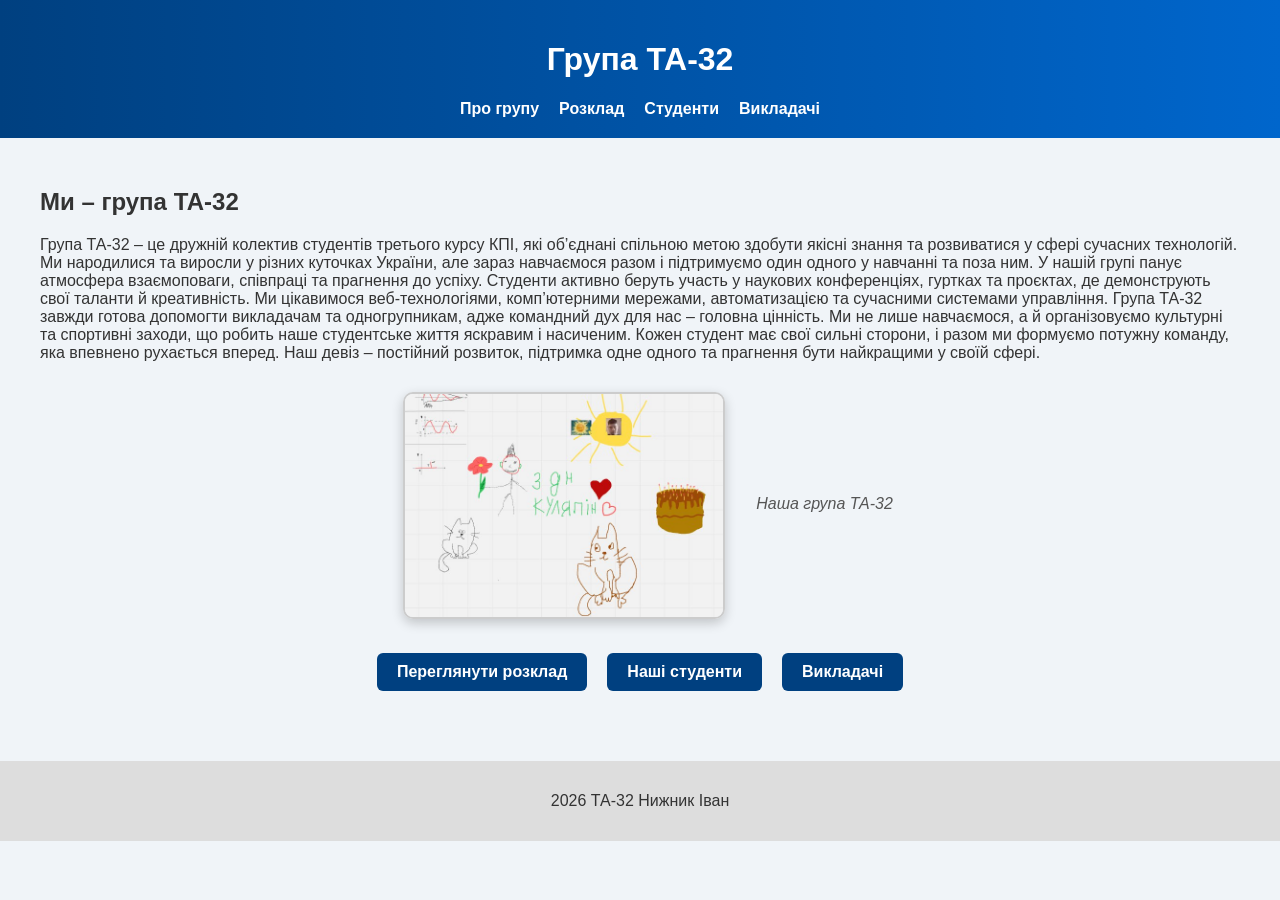
<file: index.html>
<!DOCTYPE html>
<html lang="uk">
<head>
  <meta charset="UTF-8">
  <meta name="viewport" content="width=device-width, initial-scale=1">
  <title>Група ТА-32</title>
  <link rel="stylesheet" href="style.css">
</head>
<body>
<header>
  <h1>Група ТА-32</h1>
  <nav>
    <ul>
      <li><a href="index.html">Про групу</a></li>
      <li><a href="schedule.html">Розклад</a></li>
      <li><a href="students.html">Студенти</a></li>
      <li><a href="leaders.html">Викладачі</a></li>
    </ul>
  </nav>
</header>

<main>
  <h2>Ми – група ТА-32</h2>
  <p>Група ТА-32 – це дружній колектив студентів третього курсу КПІ, які об’єднані спільною метою здобути якісні знання та розвиватися у сфері сучасних технологій. Ми народилися та виросли у різних куточках України, але зараз навчаємося разом і підтримуємо один одного у навчанні та поза ним. У нашій групі панує атмосфера взаємоповаги, співпраці та прагнення до успіху. Студенти активно беруть участь у наукових конференціях, гуртках та проєктах, де демонструють свої таланти й креативність. Ми цікавимося веб-технологіями, комп’ютерними мережами, автоматизацією та сучасними системами управління. Група ТА-32 завжди готова допомогти викладачам та одногрупникам, адже командний дух для нас – головна цінність. Ми не лише навчаємося, а й організовуємо культурні та спортивні заходи, що робить наше студентське життя яскравим і насиченим. Кожен студент має свої сильні сторони, і разом ми формуємо потужну команду, яка впевнено рухається вперед. Наш девіз – постійний розвиток, підтримка одне одного та прагнення бути найкращими у своїй сфері.</p>

  <div class="group-photo">
    <a href="#group"><img src="images/13.jpg" alt="Фото групи ТА-32"></a>
    <p><em>Наша група ТА-32</em></p>
  </div>

  <div class="links">
    <a class="btn" href="schedule.html">Переглянути розклад</a>
    <a class="btn" href="students.html">Наші студенти</a>
    <a class="btn" href="leaders.html">Викладачі</a>
  </div>
</main>

<div class="lightbox" id="group">
  <a href="#close" class="close">&times;</a>
  <img src="images/13.jpg" alt="Фото групи ТА-32">
</div>

<div id="close"></div>

<footer> 
  <p> 2026 ТА-32 Нижник Іван</p> 
</footer>
</body>
</html>
</file>
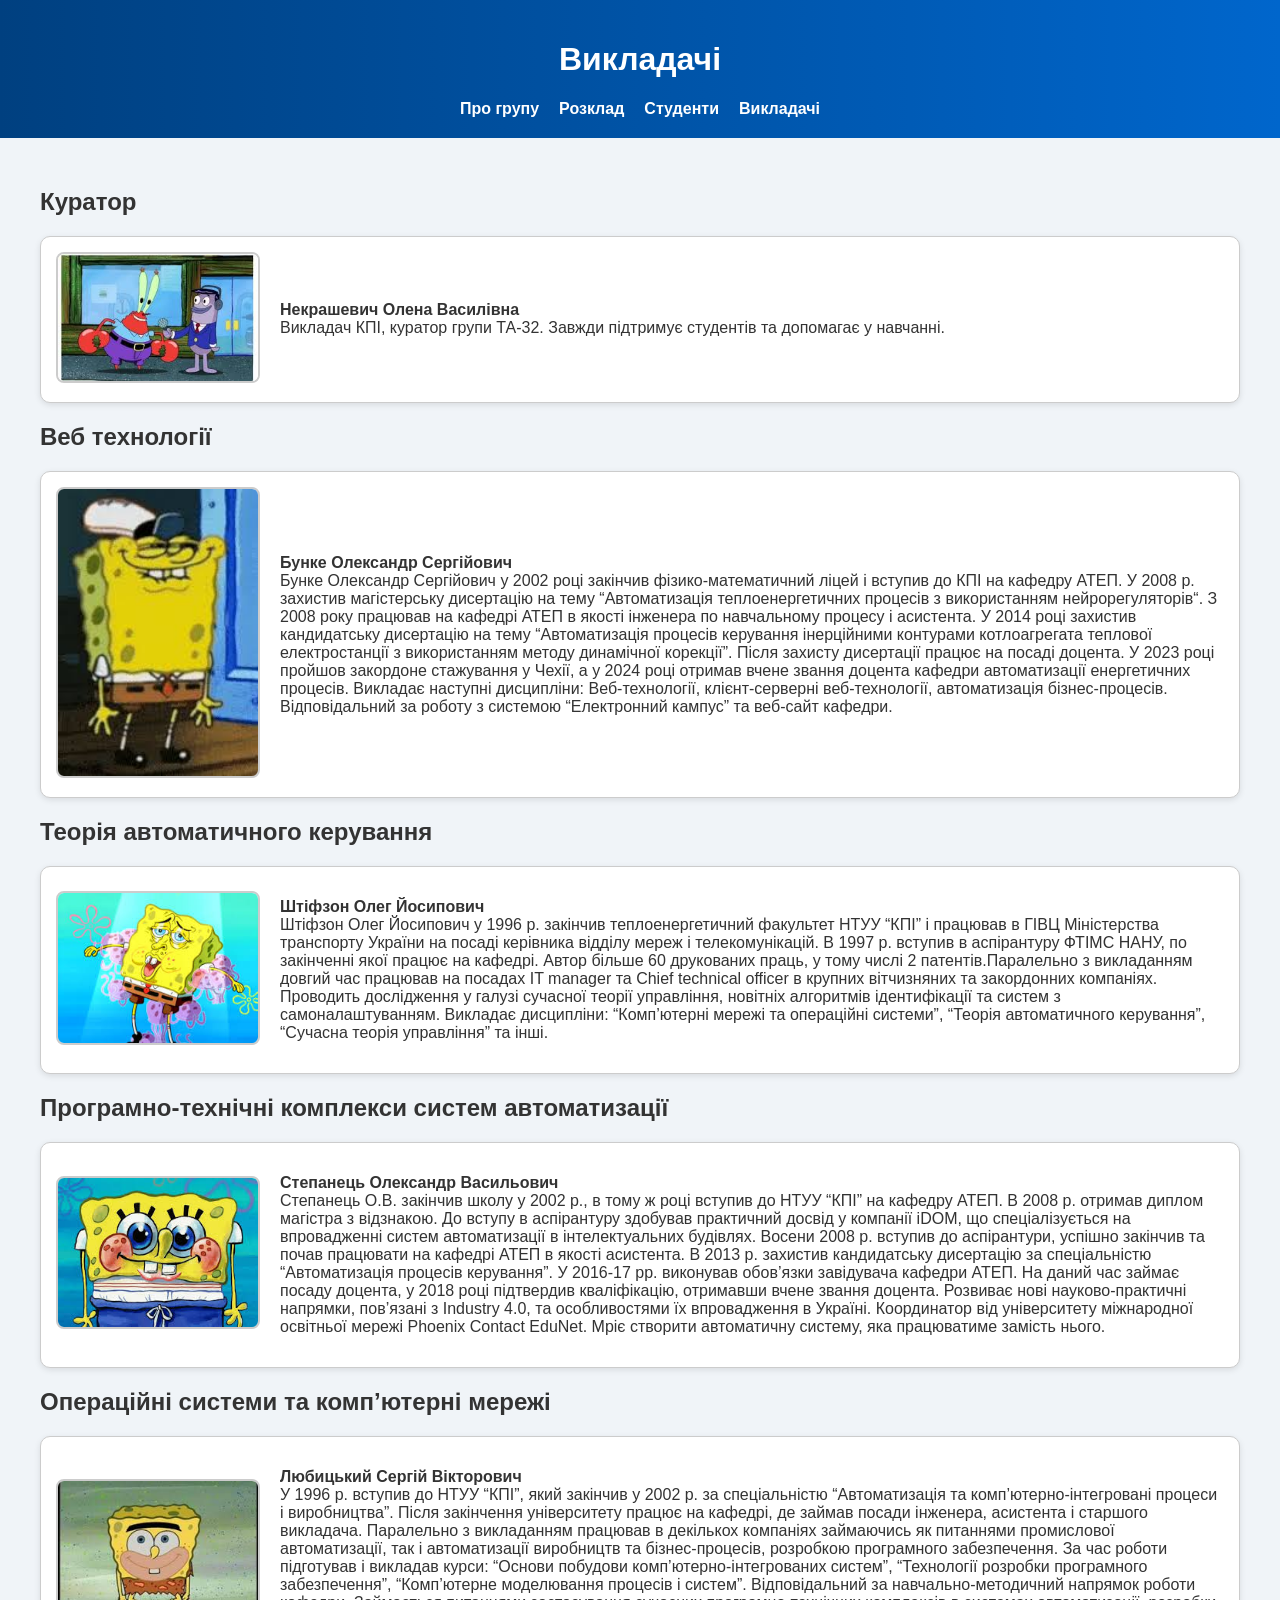
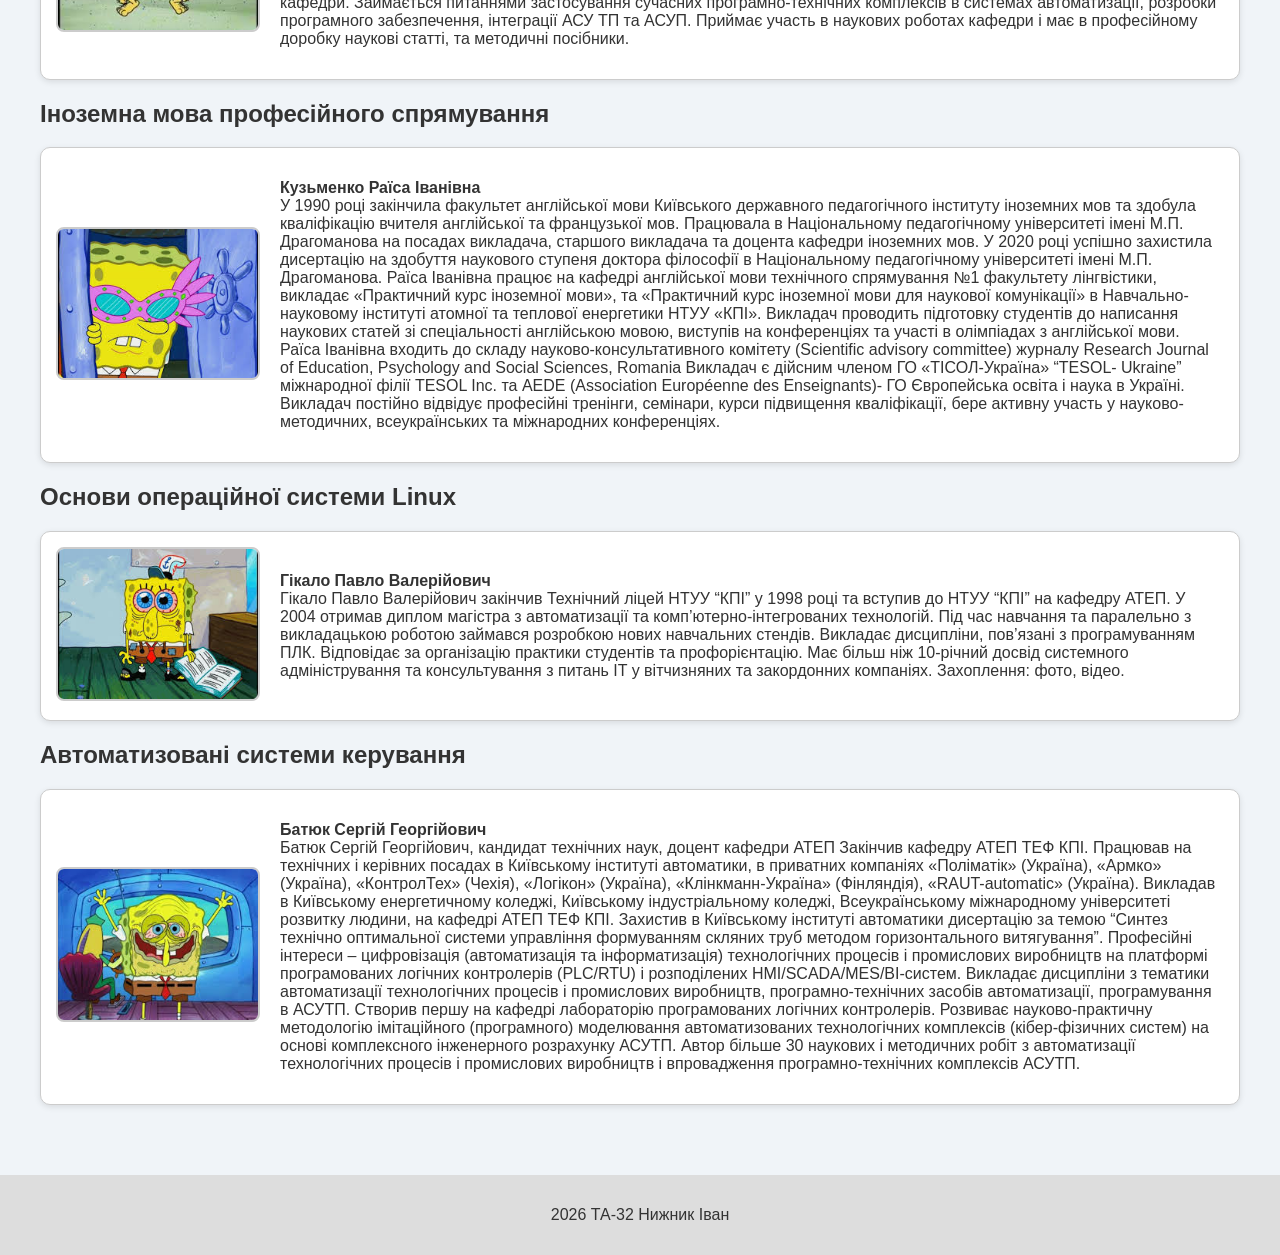
<file: leaders.html>
<!DOCTYPE html>
<html lang="uk">
<head>
  <meta charset="UTF-8">
  <meta name="viewport" content="width=device-width, initial-scale=1">
  <title>Викладачі</title>
  <link rel="stylesheet" href="style.css">
</head>
<body>
<header>
  <h1>Викладачі</h1>
  <nav>
    <ul>
      <li><a href="index.html">Про групу</a></li>
      <li><a href="schedule.html">Розклад</a></li>
      <li><a href="students.html">Студенти</a></li>
      <li><a href="leaders.html">Викладачі</a></li>
    </ul>
  </nav>
</header>

<main>
   <h2>Куратор</h2>
  <div class="leader">
    <a href="#leader1"><img src="images/12.jpg" alt="Некрашевич Олена Василівна"></a>
    <p><strong>Некрашевич Олена Василівна</strong><br>
    Викладач КПІ, куратор групи ТА-32. Завжди підтримує студентів та допомагає у навчанні.</p>
  </div>

  <h2>Веб технології</h2>
  <div class="leader">
    <a href="#leader2"><img src="images/bynke.jpg" alt="Бунке Олександр Сергійович"></a>
    <p><strong>Бунке Олександр Сергійович</strong><br>
    Бунке Олександр Сергійович у 2002 році закінчив фізико-математичний ліцей і вступив до КПІ на кафедру АТЕП. У 2008 р. захистив магістерську дисертацію на тему “Автоматизація теплоенергетичних процесів з використанням нейрорегуляторів“. З 2008 року працював на кафедрі АТЕП в якості інженера по навчальному процесу і асистента. У 2014 році захистив кандидатську дисертацію на тему “Автоматизація процесів керування інерційними контурами котлоагрегата теплової електростанції з використанням методу динамічної корекції”. Після захисту дисертації працює на посаді доцента. У 2023 році пройшов закордоне стажування у Чехії, а у 2024 році отримав вчене звання доцента кафедри автоматизації енергетичних процесів. Викладає наступні дисципліни: Веб-технології, клієнт-серверні веб-технології, автоматизація бізнес-процесів. Відповідальний за роботу з системою “Електронний кампус” та веб-сайт кафедри.</p>
  </div>

  <h2>Теорія автоматичного керування</h2>
  <div class="leader">
    <a href="#leader3"><img src="images/shtif.jpg" alt="Штіфзон Олег Йосипович"></a>
    <p><strong>Штіфзон Олег Йосипович</strong><br>
    Штіфзон Олег Йосипович у 1996 р. закінчив теплоенергетичний факультет НТУУ “КПІ” і працював в ГІВЦ Міністерства транспорту України на посаді керівника відділу мереж і телекомунікацій. В 1997 р. вступив в аспірантуру ФТІМС НАНУ, по закінченні якої працює на кафедрі. Автор більше 60 друкованих праць, у тому числі 2 патентів.Паралельно з викладанням довгий час працював на посадах IT manager та Chief technical officer в крупних вітчизняних та закордонних компаніях. Проводить дослідження у галузі сучасної теорії управління, новітніх алгоритмів ідентифікації та систем з самоналаштуванням. Викладає дисципліни: “Комп’ютерні мережі та операційні системи”, “Теорія автоматичного керування”, “Сучасна теорія управління” та інші.</p>
  </div>
  
   <h2>Програмно-технічні комплекси систем автоматизації</h2>
  <div class="leader">
    <a href="#leader4"><img src="images/stepanetc.jpg" alt="Степанець Олександр Васильович"></a>
    <p><strong>Степанець Олександр Васильович</strong><br>
    Степанець О.В. закінчив школу у 2002 р., в тому ж році вступив до НТУУ “КПІ” на кафедру АТЕП. В 2008 р. отримав диплом магістра з відзнакою. До вступу в аспірантуру здобував практичний досвід у компанії iDOM, що спеціалізується на впровадженні систем автоматизації в інтелектуальних будівлях. Восени 2008 р. вступив до аспірантури, успішно закінчив та почав працювати на кафедрі АТЕП в якості асистента. В 2013 р. захистив кандидатську дисертацію за спеціальністю “Автоматизація процесів керування”. У 2016-17 рр. виконував обов’язки завідувача кафедри АТЕП. На даний час займає посаду доцента, у 2018 році підтвердив кваліфікацію, отримавши вчене звання доцента. Розвиває нові науково-практичні напрямки, пов’язані з Industry 4.0, та особливостями їх впровадження в Україні. Координатор від університету міжнародної освітньої мережі Phoenix Contact EduNet. Мріє створити автоматичну систему, яка працюватиме замість нього.</p>
  </div>
  
  <h2>Операційні системи та комп’ютерні мережі</h2>
  <div class="leader">
    <a href="#leader5"><img src="images/lyyba.jpg" alt="Любицький Сергій Вікторович"></a>
    <p><strong>Любицький Сергій Вікторович</strong><br>
    У 1996 р. вступив до НТУУ “КПІ”, який закінчив у 2002 р. за спеціальністю “Автоматизація та комп’ютерно-інтегровані процеси і виробництва”. Після закінчення університету працює на кафедрі, де займав посади інженера, асистента і старшого викладача. Паралельно з викладанням працював в декількох компаніях займаючись як питаннями промислової автоматизації, так і автоматизації виробництв та бізнес-процесів, розробкою програмного забезпечення. За час роботи підготував і викладав курси: “Основи побудови комп’ютерно-інтегрованих систем”, “Технології розробки програмного забезпечення”, “Комп’ютерне моделювання процесів і систем”.     Відповідальний за навчально-методичний напрямок роботи кафедри. Займається питаннями застосування сучасних програмно-технічних комплексів в системах автоматизації, розробки програмного забезпечення, інтеграції АСУ ТП та АСУП. Приймає участь в наукових роботах кафедри і має в професійному доробку наукові статті, та методичні посібники.</p>
  </div>

  <h2>Іноземна мова професійного спрямування</h2>
  <div class="leader">
    <a href="#leader6"><img src="images/kyzmenko.jpg" alt="Кузьменко Раїса Іванівна"></a>
    <p><strong>Кузьменко Раїса Іванівна</strong><br>
   У 1990 році закінчила факультет англійської мови Київського державного педагогічного інституту іноземних мов та здобула кваліфікацію вчителя англійської та французької мов. Працювала в Національному педагогічному університеті  імені М.П. Драгоманова на посадах викладача, старшого викладача та доцента кафедри іноземних мов. У 2020 році успішно захистила дисертацію на здобуття наукового ступеня доктора філософії в Національному педагогічному університеті  імені М.П. Драгоманова. Раїса Іванівна працює на кафедрі англійської  мови технічного спрямування №1 факультету лінгвістики, викладає «Практичний курс іноземної мови», та «Практичний курс іноземної мови для наукової комунікації» в Навчально-науковому інституті атомної та теплової енергетики НТУУ «КПІ». Викладач проводить підготовку студентів до написання наукових статей зі спеціальності англійською мовою, виступів на конференціях та участі в олімпіадах з англійської мови. Раїса Іванівна входить до  складу науково-консультативного комітету (Scientific advisory committee)      журналу Research Journal of Education, Psychology and Social Sciences, Romania  Викладач є дійсним членом ГО «ТІСОЛ-Україна» “TESOL- Ukraine” міжнародної філії TESOL Inc. та AEDE (Association Européenne des Enseignants)- ГО Європейська освіта і наука в Україні. Викладач постійно відвідує професійні тренінги, семінари, курси підвищення кваліфікації, бере активну участь у науково-методичних, всеукраїнських та міжнародних конференціях.</p>
  </div>
  
  <h2>Основи операційної системи Linux</h2>
  <div class="leader">
    <a href="#leader7"><img src="images/gikalo.jpg" alt="Гікало Павло Валерійович"></a>
    <p><strong>Гікало Павло Валерійович</strong><br>
   Гікало Павло Валерійович закінчив Технічний ліцей НТУУ “КПІ” у 1998 році та вступив до НТУУ “КПІ” на кафедру АТЕП. У 2004 отримав диплом магістра з автоматизації та комп’ютерно-інтегрованих технологій. Під час навчання та паралельно з викладацькою роботою займався розробкою нових навчальних стендів. Викладає дисципліни, пов’язані з програмуванням ПЛК. Відповідає за організацію практики студентів та профорієнтацію. Має більш ніж 10-річний досвід системного адміністрування та консультування з питань IT у вітчизняних та закордонних компаніях. Захоплення: фото, відео.</p>
  </div>

  <h2>Автоматизовані системи керування</h2>
  <div class="leader">
    <a href="#leader8"><img src="images/batyk.jpg" alt="Батюк Сергій Георгійович"></a>
    <p><strong>Батюк Сергій Георгійович</strong><br>
   Батюк Сергій Георгійович, кандидат технічних наук, доцент кафедри АТЕП Закінчив кафедру АТЕП ТЕФ КПІ. Працював на технічних і керівних посадах в Київському інституті автоматики, в приватних компаніях «Поліматік» (Україна), «Армко» (Україна), «КонтролТех» (Чехія), «Логікон» (Україна), «Клінкманн-Україна» (Фінляндія), «RAUT-automatic» (Україна). Викладав в Київському енергетичному коледжі, Київському індустріальному коледжі, Всеукраїнському міжнародному університеті розвитку людини, на кафедрі АТЕП ТЕФ КПІ. Захистив в Київському інституті автоматики дисертацію за темою “Синтез технічно оптимальної системи управління формуванням скляних труб методом горизонтального витягування”. Професійні інтереси – цифровізація (автоматизація та інформатизація) технологічних процесів і промислових виробництв на платформі програмованих логічних контролерів (PLC/RTU) і розподілених HMI/SCADA/MES/BI-систем. Викладає дисципліни з тематики автоматизації технологічних процесів і промислових виробництв, програмно-технічних засобів автоматизації, програмування в АСУТП. Створив першу на кафедрі лабораторію програмованих логічних контролерів. Розвиває науково-практичну методологію імітаційного (програмного) моделювання автоматизованих технологічних комплексів (кібер-фізичних систем) на основі комплексного інженерного розрахунку АСУТП. Автор більше 30 наукових і методичних робіт з автоматизації технологічних процесів і промислових виробництв і впровадження програмно-технічних комплексів АСУТП.</p>
  </div>

</main>

<div class="lightbox" id="leader1">
  <a href="#" class="close">&times;</a>
  <img src="images/12.jpg" alt="Некрашевич Олена Василівна">
</div>

<div class="lightbox" id="leader2">
  <a href="#" class="close">&times;</a>
  <img src="images/bynke.jpg" alt="Бунке Олександр Сергійович">
</div>

<div class="lightbox" id="leader3">
  <a href="#" class="close">&times;</a>
  <img src="images/shtif.jpg" alt="Штіфзон Олег Йосипович">
</div>

<div class="lightbox" id="leader4">
  <a href="#" class="close">&times;</a>
  <img src="images/stepanetc.jpg" alt="Степанець Олександр Васильович">
</div>

<div class="lightbox" id="leader5">
  <a href="#" class="close">&times;</a>
  <img src="images/lyyba.jpg" alt="Любицький Сергій Вікторович">
</div>

<div class="lightbox" id="leader6">
  <a href="#" class="close">&times;</a>
  <img src="images/kyzmenko.jpg" alt="Кузьменко Раїса Іванівна">
</div>

<div class="lightbox" id="leader7">
  <a href="#" class="close">&times;</a>
  <img src="images/gikalo.jpg" alt="Гікало Павло Валерійович">
</div>

<div class="lightbox" id="leader8">
  <a href="#" class="close">&times;</a>
  <img src="images/batyk.jpg" alt="Батюк Сергій Георгійович">
</div>

<footer> 
  <p> 2026 ТА-32 Нижник Іван</p> 
</footer>
</body>
</html>
</file>
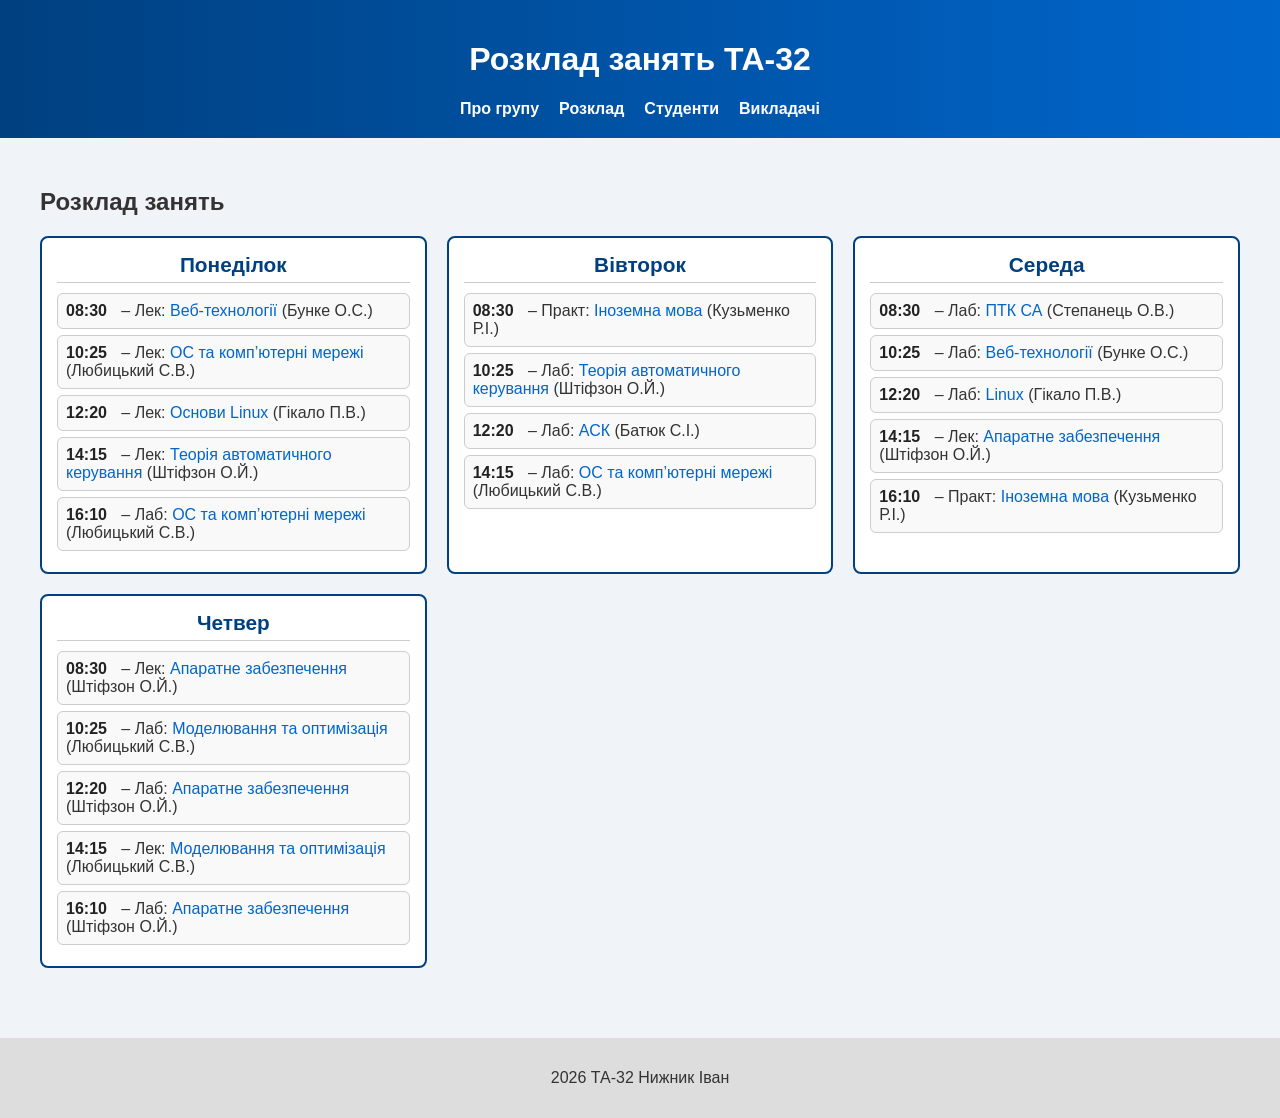
<file: schedule.html>
<!DOCTYPE html>
<html lang="uk">
<head>
  <meta charset="UTF-8">
  <meta name="viewport" content="width=device-width, initial-scale=1">
  <title>Розклад ТА-32</title>
  <link rel="stylesheet" href="style.css">
</head>
<body>
<header>
  <h1>Розклад занять ТА-32</h1>
  <nav>
    <ul>
      <li><a href="index.html">Про групу</a></li>
      <li><a href="schedule.html">Розклад</a></li>
      <li><a href="students.html">Студенти</a></li>
      <li><a href="leaders.html">Викладачі</a></li>
    </ul>
  </nav>
</header>

<main>
  <h2>Розклад занять</h2>
  <ul class="schedule">
    <li>
    <span class="day">Понеділок</span>
    <ul>
      <li><span class="time">08:30</span> – Лек: <a href="https://meet.google.com/orw-jzwo-trk">Веб-технології</a> (Бунке О.С.)</li>
      <li><span class="time">10:25</span> – Лек: <a href="https://meet.google.com/wqk-vbdb-wfw">ОС та комп’ютерні мережі</a> (Любицький С.В.)</li>
      <li><span class="time">12:20</span> – Лек: <a href="https://meet.google.com/rys-rmwg-eso">Основи Linux</a> (Гікало П.В.)</li>
      <li><span class="time">14:15</span> – Лек: <a href="https://meet.google.com/okr-yvjj-pjz">Теорія автоматичного керування</a> (Штіфзон О.Й.)</li>
      <li><span class="time">16:10</span> – Лаб: <a href="https://meet.google.com/iab-tvwn-xdn">ОС та комп’ютерні мережі</a> (Любицький С.В.)</li>
    </ul>
  </li>

  <li>
    <span class="day">Вівторок</span>
    <ul>
      <li><span class="time">08:30</span> – Практ: <a href="https://meet.google.com/iab-tvwn-xdn">Іноземна мова</a> (Кузьменко Р.І.)</li>
      <li><span class="time">10:25</span> – Лаб: <a href="https://meet.google.com/okr-yvjj-pjz">Теорія автоматичного керування</a> (Штіфзон О.Й.)</li>
      <li><span class="time">12:20</span> – Лаб: <a href="https://meet.google.com/rzy-yxfw-dax">АСК</a> (Батюк С.І.)</li>
      <li><span class="time">14:15</span> – Лаб: <a href="https://meet.google.com/wqk-vbdb-wfw">ОС та комп’ютерні мережі</a> (Любицький С.В.)</li>
    </ul>
  </li>

  <li>
    <span class="day">Середа</span>
    <ul>
      <li><span class="time">08:30</span> – Лаб: <a href="https://meet.google.com/rwg-dxnm-wcy">ПТК СА</a> (Степанець О.В.)</li>
      <li><span class="time">10:25</span> – Лаб: <a href="https://meet.google.com/orw-jzwo-trk">Веб-технології</a> (Бунке О.С.)</li>
      <li><span class="time">12:20</span> – Лаб: <a href="https://meet.google.com/rys-rmwg-eso">Linux</a> (Гікало П.В.)</li>
      <li><span class="time">14:15</span> – Лек: <a href="https://meet.google.com/for-fndj-yfi">Апаратне забезпечення</a> (Штіфзон О.Й.)</li>
      <li><span class="time">16:10</span> – Практ: <a href="https://meet.google.com/iab-tvwn-xdn">Іноземна мова</a> (Кузьменко Р.І.)</li>
    </ul>
  </li>

  <li>
    <span class="day">Четвер</span>
    <ul>
      <li><span class="time">08:30</span> – Лек: <a href="https://meet.google.com/for-fndj-yfi">Апаратне забезпечення</a> (Штіфзон О.Й.)</li>
      <li><span class="time">10:25</span> – Лаб: <a href="https://meet.google.com/utc-qiww-gsz">Моделювання та оптимізація</a> (Любицький С.В.)</li>
      <li><span class="time">12:20</span> – Лаб: <a href="https://meet.google.com/for-fndj-yfi">Апаратне забезпечення</a> (Штіфзон О.Й.)</li>
      <li><span class="time">14:15</span> – Лек: <a href="https://meet.google.com/utc-qiww-gsz">Моделювання та оптимізація</a> (Любицький С.В.)</li>
      <li><span class="time">16:10</span> – Лаб: <a href="https://meet.google.com/for-fndj-yfi">Апаратне забезпечення</a> (Штіфзон О.Й.)</li>
    </ul>
  </li>
  </ul>
</main>

<footer> 
  <p> 2026 ТА-32 Нижник Іван</p> 
</footer>
</body>
</html>
</file>
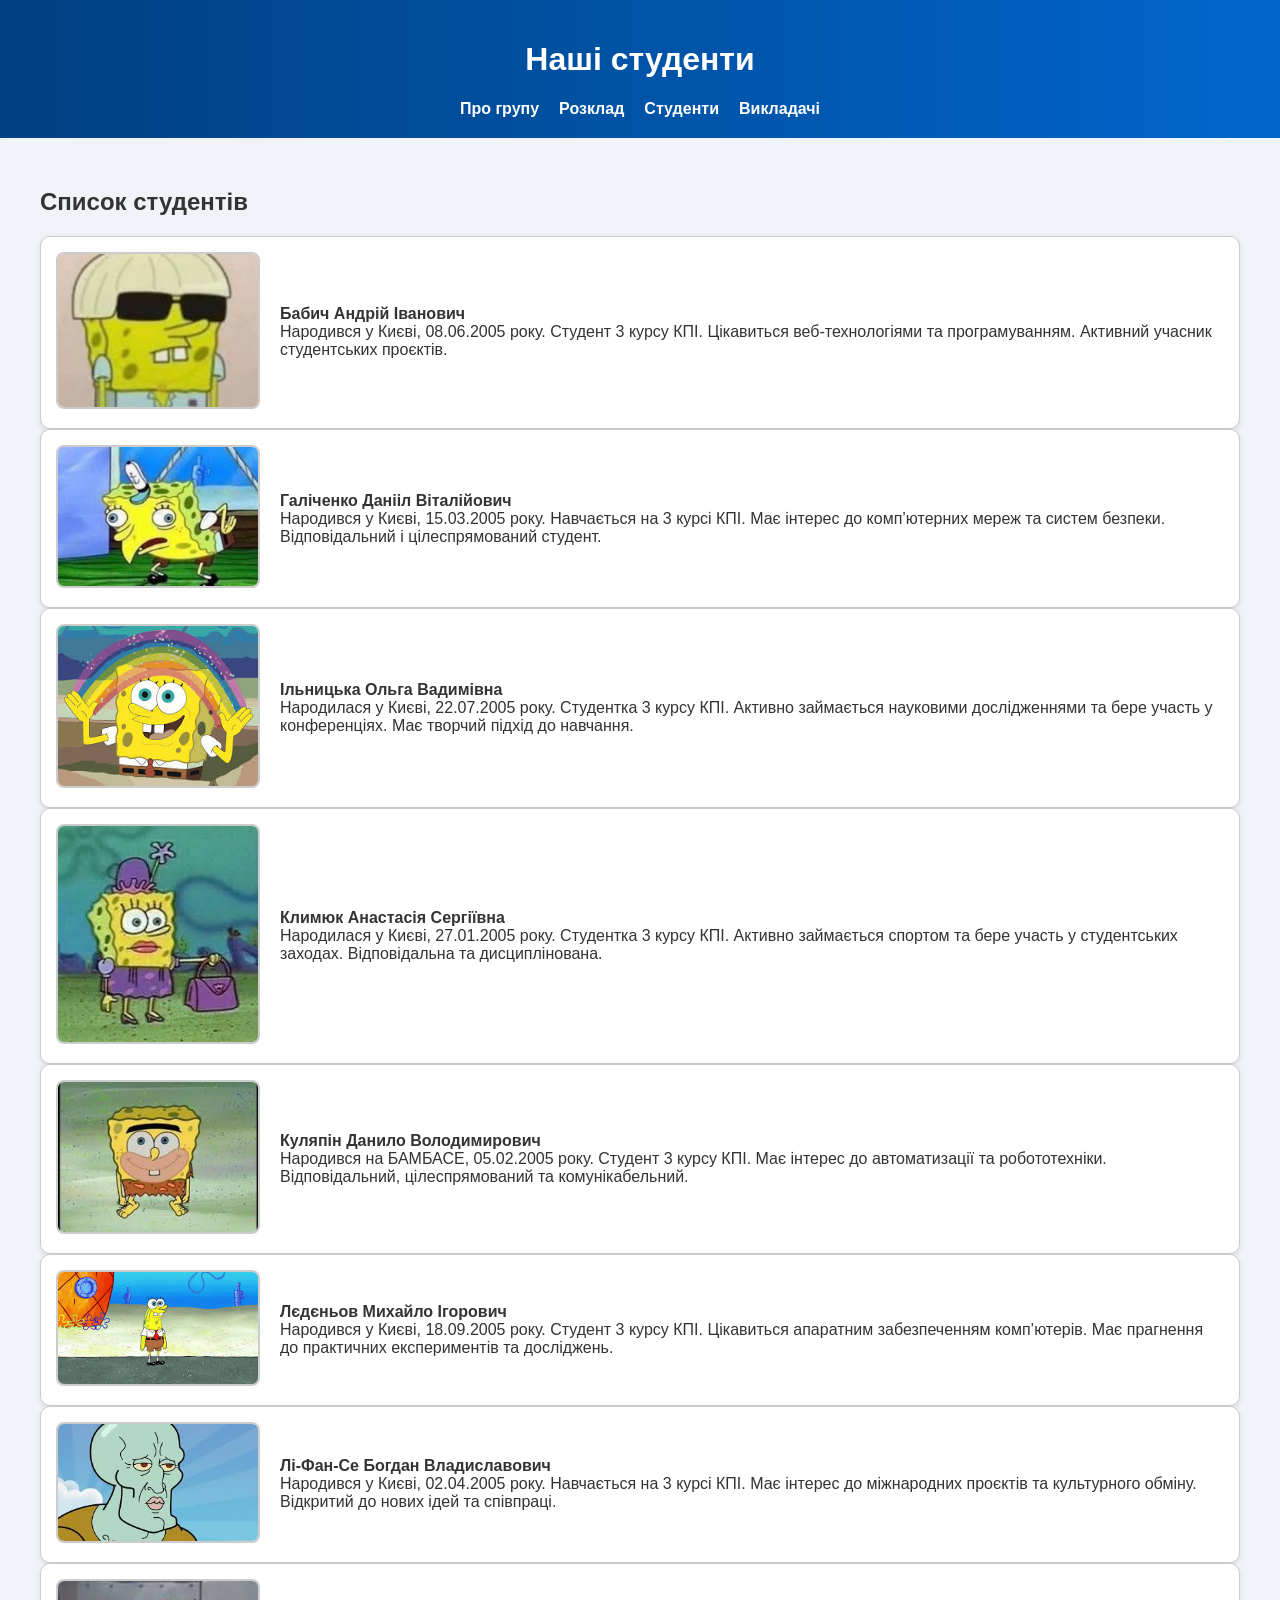
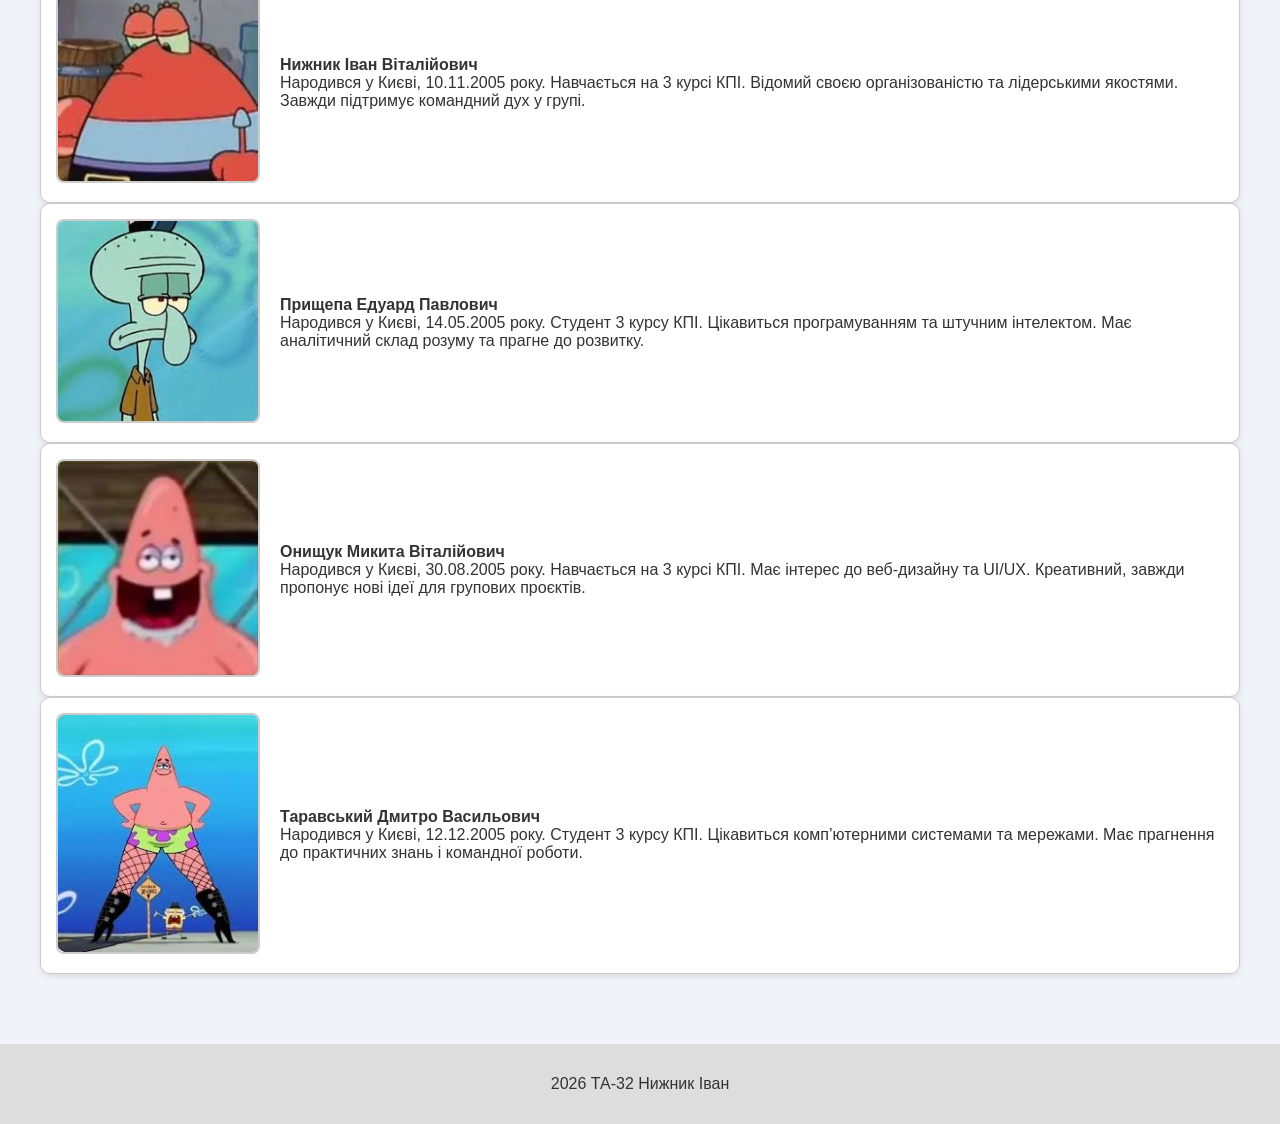
<file: students.html>
<!DOCTYPE html>
<html lang="uk">
<head>
  <meta charset="UTF-8">
  <meta name="viewport" content="width=device-width, initial-scale=1">
  <title>Студенти ТА-32</title>
  <link rel="stylesheet" href="style.css">
</head>
<body>
<header>
  <h1>Наші студенти</h1>
  <nav>
    <ul>
      <li><a href="index.html">Про групу</a></li>
      <li><a href="schedule.html">Розклад</a></li>
      <li><a href="students.html">Студенти</a></li>
      <li><a href="leaders.html">Викладачі</a></li>
    </ul>
  </nav>
</header>

<main>
  <h2>Список студентів</h2>

  <div class="student">
    <a href="#img1"><img src="images/1.jpg" alt="Бабич Андрій Іванович"></a>
    <p><strong>Бабич Андрій Іванович</strong><br>
    Народився у Києві, 08.06.2005 року. Студент 3 курсу КПІ. Цікавиться веб-технологіями та програмуванням. Активний учасник студентських проєктів.</p>
  </div>

  <div class="student">
    <a href="#img2"><img src="images/2.jpg" alt="Галіченко Данііл Віталійович"></a>
    <p><strong>Галіченко Данііл Віталійович</strong><br>
    Народився у Києві, 15.03.2005 року. Навчається на 3 курсі КПІ. Має інтерес до комп’ютерних мереж та систем безпеки. Відповідальний і цілеспрямований студент.</p>
  </div>

  <div class="student">
    <a href="#img3"><img src="images/3.jpg" alt="Ільницька Ольга Вадимівна"></a>
    <p><strong>Ільницька Ольга Вадимівна</strong><br>
    Народилася у Києві, 22.07.2005 року. Студентка 3 курсу КПІ. Активно займається науковими дослідженнями та бере участь у конференціях. Має творчий підхід до навчання.</p>
  </div>

  <div class="student">
    <a href="#img4"><img src="images/4.jpg" alt="Климюк Анастасія Сергіївна"></a>
    <p><strong>Климюк Анастасія Сергіївна</strong><br>
    Народилася у Києві, 27.01.2005 року. Студентка 3 курсу КПІ. Активно займається спортом та бере участь у студентських заходах. Відповідальна та дисциплінована.</p>
  </div>

  <div class="student">
    <a href="#img5"><img src="images/5.jpg" alt="Куляпін Данило Володимирович"></a>
    <p><strong>Куляпін Данило Володимирович</strong><br>
    Народився на БАМБАСЕ, 05.02.2005 року. Студент 3 курсу КПІ. Має інтерес до автоматизації та робототехніки. Відповідальний, цілеспрямований та комунікабельний.</p>
  </div>

  <div class="student">
    <a href="#img6"><img src="images/6.jpg" alt="Лєдєньов Михайло Ігорович"></a>
    <p><strong>Лєдєньов Михайло Ігорович</strong><br>
    Народився у Києві, 18.09.2005 року. Студент 3 курсу КПІ. Цікавиться апаратним забезпеченням комп’ютерів. Має прагнення до практичних експериментів та досліджень.</p>
  </div>

  <div class="student">
    <a href="#img7"><img src="images/7.jpg" alt="Лі-Фан-Се Богдан Владиславович"></a>
    <p><strong>Лі-Фан-Се Богдан Владиславович</strong><br>
    Народився у Києві, 02.04.2005 року. Навчається на 3 курсі КПІ. Має інтерес до міжнародних проєктів та культурного обміну. Відкритий до нових ідей та співпраці.</p>
  </div>

  <div class="student">
    <a href="#img8"><img src="images/8.jpg" alt="Нижник Іван Віталійович"></a>
    <p><strong>Нижник Іван Віталійович</strong><br>
    Народився у Києві, 10.11.2005 року. Навчається на 3 курсі КПІ. Відомий своєю організованістю та лідерськими якостями. Завжди підтримує командний дух у групі.</p>
  </div>

  <div class="student">
    <a href="#img9"><img src="images/9.jpg" alt="Прищепа Едуард Павлович"></a>
    <p><strong>Прищепа Едуард Павлович</strong><br>
    Народився у Києві, 14.05.2005 року. Студент 3 курсу КПІ. Цікавиться програмуванням та штучним інтелектом. Має аналітичний склад розуму та прагне до розвитку.</p>
  </div>

  <div class="student">
    <a href="#img10"><img src="images/10.jpg" alt="Онищук Микита Віталійович"></a>
    <p><strong>Онищук Микита Віталійович</strong><br>
    Народився у Києві, 30.08.2005 року. Навчається на 3 курсі КПІ. Має інтерес до веб-дизайну та UI/UX. Креативний, завжди пропонує нові ідеї для групових проєктів.</p>
  </div>

  <div class="student">
    <a href="#img11"><img src="images/11.jpg" alt="Таравський Дмитро Васильович"></a>
    <p><strong>Таравський Дмитро Васильович</strong><br>
    Народився у Києві, 12.12.2005 року. Студент 3 курсу КПІ. Цікавиться комп’ютерними системами та мережами. Має прагнення до практичних знань і командної роботи.</p>
  </div>

</main>

<div class="lightbox" id="img1"><a href="#close" class="close">&times;</a><img src="images/1.jpg" alt="Бабич Андрій Іванович"></div>
<div class="lightbox" id="img2"><a href="#close" class="close">&times;</a><img src="images/2.jpg" alt="Галіченко Данііл Віталійович"></div>
<div class="lightbox" id="img3"><a href="#close" class="close">&times;</a><img src="images/3.jpg" alt="Ільницька Ольга Вадимівна"></div>
<div class="lightbox" id="img4"><a href="#close" class="close">&times;</a><img src="images/4.jpg" alt="Климюк Анастасія Сергіївна"></div>
<div class="lightbox" id="img5"><a href="#close" class="close">&times;</a><img src="images/5.jpg" alt="Куляпін Данило Володимирович"></div>
<div class="lightbox" id="img6"><a href="#close" class="close">&times;</a><img src="images/6.jpg" alt="Лєдєньов Михайло Ігорович"></div>
<div class="lightbox" id="img7"><a href="#close" class="close">&times;</a><img src="images/7.jpg" alt="Лі-Фан-Се Богдан Владиславович"></div>
<div class="lightbox" id="img8"><a href="#close" class="close">&times;</a><img src="images/8.jpg" alt="Нижник Іван Віталійович"></div>
<div class="lightbox" id="img9"><a href="#close" class="close">&times;</a><img src="images/9.jpg" alt="Прищепа Едуард Павлович"></div>
<div class="lightbox" id="img10"><a href="#close" class="close">&times;</a><img src="images/10.jpg" alt="Онищук Микита Віталійович"></div>
<div class="lightbox" id="img11"><a href="#close" class="close">&times;</a><img src="images/11.jpg" alt="Таравський Дмитро Васильович"></div>

<div id="close"></div>


<footer> 
  <p> 2026 ТА-32 Нижник Іван</p> 
</footer>
</body>
</html>
</file>
<file: style.css>
body {
  font-family: 'Segoe UI', sans-serif;
  margin: 0;
  background: #f0f4f8;
  color: #333;
  transition: background 0.3s, color 0.3s;
}

header {
  background: linear-gradient(to right, #004080, #0066cc);
  color: white;
  padding: 20px;
  text-align: center;
  position: sticky;
  top: 0;
  z-index: 1000;
}

nav ul {
  list-style: none;
  display: flex;
  flex-wrap: wrap;
  justify-content: center;
  gap: 20px;
  padding: 0;
  margin: 10px 0 0 0;
}

@media (max-width: 600px) {
  nav ul {
    flex-direction: column;
    gap: 10px;
    margin: 0;
  }

  header h1,
  main h1,
  main h2 {
    font-size: 1.4rem;
  }

  main {
    padding: 18px;
  }

  .group-photo {
    flex-direction: column;
    text-align: center;
  }

  .group-photo p {
    width: 100%;
    padding: 0 5px;
  }

  .schedule {
    grid-template-columns: 1fr;
    gap: 12px;
    padding: 0 8px;
  }

  .schedule > li {
    width: 100%;
    max-width: 100%;
  }
}

nav a {
  color: white;
  text-decoration: none;
  font-weight: bold;
  transition: color 0.3s;
}

nav a:hover {
  color: #ffcc00;
}

main {
  padding: 30px;
  max-width: 1200px;
  margin: auto;
}




.links {
  margin-top: 20px;
  display: flex;
  gap: 20px;
  justify-content: center;
  flex-wrap: wrap;
}

.btn {
  background: #004080;
  color: white;
  padding: 10px 20px;
  border-radius: 6px;
  text-decoration: none;
  font-weight: bold;
  transition: background 0.3s;
}

.group-photo {
  display: flex;
  align-items: center;
  gap: 15px;
  justify-content: center;
  margin-top: 20px;
}

.group-photo img {
  width: 350px;
  max-width: 100%;
  height: auto;
  border-radius: 10px;
  border: 2px solid #ccc;
}

.group-photo p {
  max-width: 700px;
}

.btn:hover {
  background: #0066cc;
}




.students-grid {
  display: grid;
  grid-template-columns: repeat(auto-fit, minmax(280px, 1fr));
  gap: 20px;
}

.student, .leader {
  display: flex;
  align-items: center;
  background: white;
  border-radius: 10px;
  box-shadow: 0 2px 6px rgba(0,0,0,0.1);
  padding: 15px;
  border: 1px solid #ccc;
  transition: transform 0.3s, box-shadow 0.3s;
}

.student:hover, .leader:hover {
  transform: scale(1.02);
  box-shadow: 0 4px 12px rgba(0,0,0,0.2);
}

.student img, .leader img {
  width: 200px;
  height: auto;
  border-radius: 8px;
  margin-right: 20px;
  border: 2px solid #ccc;
  transition: transform 0.3s;
}

/* responsive adjustments: on narrow screens stack image above text and enlarge */
@media (max-width: 600px) {
  .student, .leader {
    flex-direction: column;
    text-align: center; /* текст під фото */
  }
  .student img, .leader img {
    width: 100%;         /* займає всю ширину картки */
    max-width: none;    /* дозволяє зростати й не обмежується */
    margin: 0 0 15px 0; /* відстань від тексту */
  }
  .student p, .leader p {
    width: 100%;         /* опис під фото повністю */
  }
}

.student img:hover, .leader img:hover {
  transform: scale(1.05);
}

.student p, .leader p {
  flex: 1;
}





.lightbox {
  display: none;
  position: fixed;
  z-index: 9999;
  left: 0;
  top: 0;
  width: 100%;
  height: 100%;
  background: rgba(0,0,0,0.9);
  text-align: center;
}

.lightbox:target {
  display: flex;
  align-items: center;
  justify-content: center;
}

.lightbox img {
  max-width: 95%; 
  max-height: 95%;
  border-radius: 10px;
  box-shadow: 0 4px 12px rgba(255,255,255,0.3);
}

.lightbox .close {
  position: absolute;
  top: 20px;
  right: 40px;
  color: white;
  font-size: 40px;
  text-decoration: none;
  font-weight: bold;
}





.schedule {
  display: grid;
  grid-template-columns: repeat(auto-fit, minmax(320px, 1fr));
  gap: 20px;
  padding: 0;
  margin: 0;
}

.schedule > li {
  list-style: none;
  background: white;
  border: 2px solid #004080;
  border-radius: 8px;
  padding: 15px;
  transition: transform 0.3s, box-shadow 0.3s;
}

.schedule > li:hover {
  transform: scale(1.02);
  box-shadow: 0 4px 12px rgba(0,0,0,0.2);
}

.schedule .day {
  font-size: 1.3em;
  font-weight: bold;
  color: #004080;
  margin-bottom: 10px;
  display: block;
  text-align: center;
  border-bottom: 1px solid #ccc;
  padding-bottom: 5px;
}

.schedule ul {
  padding-left: 0;
  margin: 0;
}

.schedule ul li {
  list-style: none;
  margin: 6px 0;
  padding: 8px;
  border: 1px solid #ccc;
  border-radius: 6px;
  background: #f9f9f9;
  transition: background 0.3s;
}

.schedule ul li:hover {
  background: #e6f0ff;
}

.schedule .time {
  font-weight: bold;
  color: #222;
  margin-right: 10px;
}

.schedule a {
  text-decoration: none;
  color: #0066cc;
  font-weight: 500;
}

.schedule a:hover {
  color: #ff6600;
  text-decoration: underline;
}




.dark-mode {
  background: #1e1e1e;
  color: #f0f0f0;
}

.dark-mode header {
  background: linear-gradient(to right, #222, #444);
}

.dark-mode .student, 
.dark-mode .leader, 
.dark-mode .schedule > li {
  background: #2a2a2a;
  border: 1px solid #555;
}

.dark-mode .schedule ul li {
  background: #333;
  border: 1px solid #555;
}

.dark-mode nav a {
  color: #f0f0f0;
}




@media (max-width: 768px) {
  nav ul {
    flex-direction: column;
    gap: 10px;
  }

  .links {
    flex-direction: column;
  }
  .group-photo {
    max-width: 100%;
  }
  .lightbox img {
    max-width: 100%;
  }
  .student img, .leader img {
    max-width: 100%;
  }
}



.group-photo {
  text-align: center;
  margin: 30px 0;
}

.group-photo img {
  max-width: 90%;
  height: auto;
  border-radius: 10px;
  box-shadow: 0 4px 12px rgba(0,0,0,0.2);
  transition: transform 0.3s;
}

.group-photo img:hover {
  transform: scale(1.03);
}

.group-photo p {
  margin-top: 10px;
  font-style: italic;
  color: #555;
}



footer { 
  background: #ddd; 
  text-align: center; 
  padding: 15px; 
  margin-top: 40px; }
</file>
